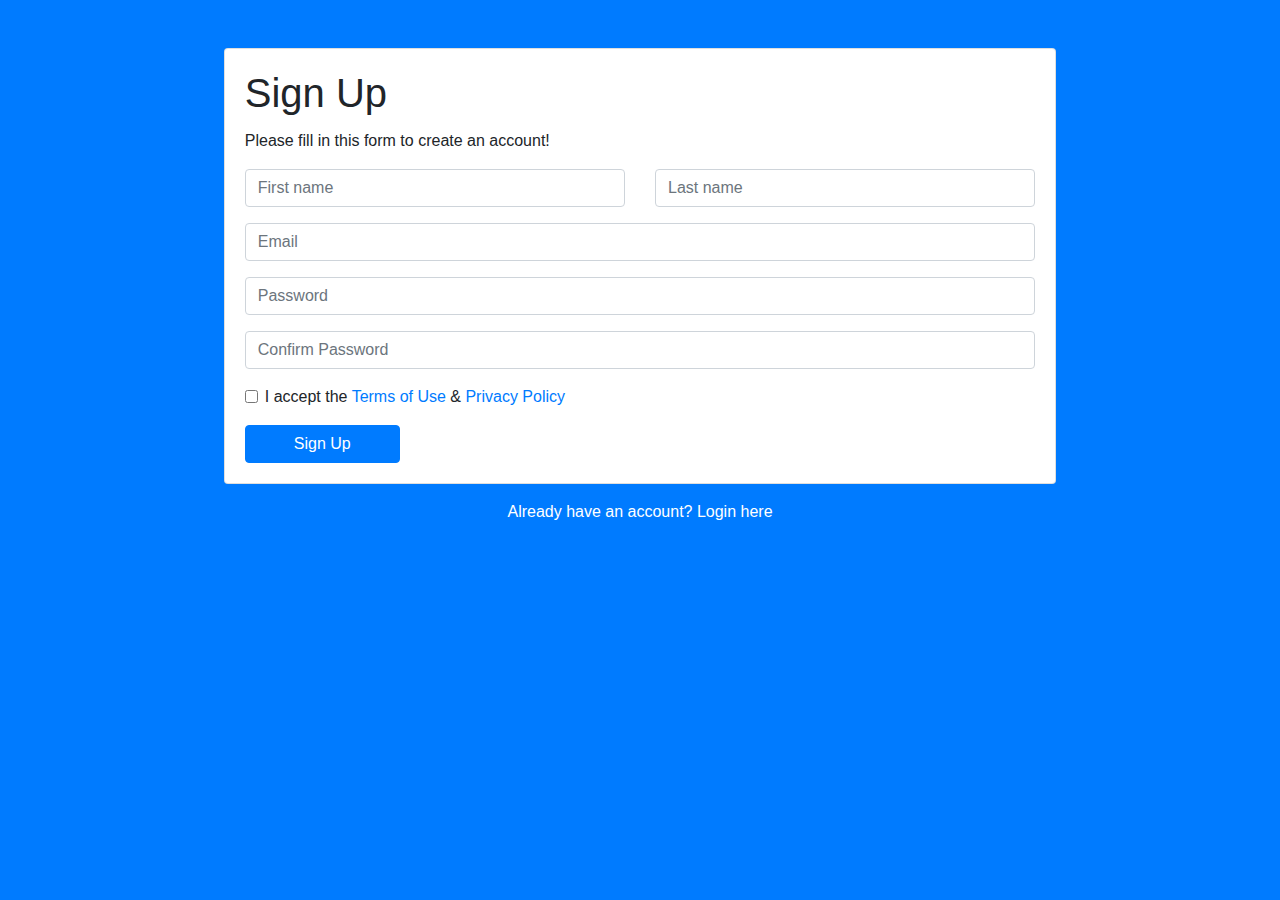
<file: q1/index.html>
<!DOCTYPE html>
<html lang="en">
  <head>
    <meta charset="UTF-8" />
    <meta name="viewport" content="width=device-width, initial-scale=1.0" />
    <title>Bootsrap exam q1</title>
    <link
      rel="stylesheet"
      href="https://cdn.jsdelivr.net/npm/bootstrap@4.0.0/dist/css/bootstrap.min.css"
      integrity="sha384-Gn5384xqQ1aoWXA+058RXPxPg6fy4IWvTNh0E263XmFcJlSAwiGgFAW/dAiS6JXm"
      crossorigin="anonymous"
    />
  </head>
  <body class="bg-primary">
    <div class="container">
      <div class="card mt-5 mx-auto w-75">
        <div class="card-body">
          <h1 class="card-title">Sign Up</h1>
          <p class="card-text">
            Please fill in this form to create an account!
          </p>
          <form>
            <div class="row">
              <div class="col">
                <input
                  type="text"
                  class="form-control"
                  placeholder="First name"
                />
              </div>
              <div class="col">
                <input
                  type="text"
                  class="form-control"
                  placeholder="Last name"
                />
              </div>
            </div>
            <div class="row mt-3">
              <div class="col">
                <input type="email" class="form-control" placeholder="Email" />
              </div>
            </div>
            <div class="row mt-3">
              <div class="col">
                <input
                  type="password"
                  class="form-control"
                  placeholder="Password"
                />
              </div>
            </div>
            <div class="row mt-3">
              <div class="col">
                <input
                  type="password"
                  class="form-control"
                  placeholder="Confirm Password"
                />
              </div>
            </div>
            <div class="form-check mt-3">
              <input
                class="form-check-input"
                type="checkbox"
                value=""
                id="defaultCheck1"
              />
              <label class="form-check-label" for="defaultCheck1">
                I accept the <a href="#">Terms of Use</a> &
                <a href="#">Privacy Policy</a>
              </label>
            </div>
            <button class="btn btn-primary mt-3 px-5" type="submit">
              Sign Up
            </button>
          </form>
        </div>
      </div>
      <div class="row mt-3">
        <div class="col">
          <p class="text-center text-white">
            Already have an account?
            <a href="#" class="text-white">Login here</a>
          </p>
        </div>
      </div>
    </div>
    <script
      src="https://code.jquery.com/jquery-3.2.1.slim.min.js"
      integrity="sha384-KJ3o2DKtIkvYIK3UENzmM7KCkRr/rE9/Qpg6aAZGJwFDMVNA/GpGFF93hXpG5KkN"
      crossorigin="anonymous"
    ></script>
    <script
      src="https://cdn.jsdelivr.net/npm/popper.js@1.12.9/dist/umd/popper.min.js"
      integrity="sha384-ApNbgh9B+Y1QKtv3Rn7W3mgPxhU9K/ScQsAP7hUibX39j7fakFPskvXusvfa0b4Q"
      crossorigin="anonymous"
    ></script>
    <script
      src="https://cdn.jsdelivr.net/npm/bootstrap@4.0.0/dist/js/bootstrap.min.js"
      integrity="sha384-JZR6Spejh4U02d8jOt6vLEHfe/JQGiRRSQQxSfFWpi1MquVdAyjUar5+76PVCmYl"
      crossorigin="anonymous"
    ></script>
  </body>
</html>
</file>
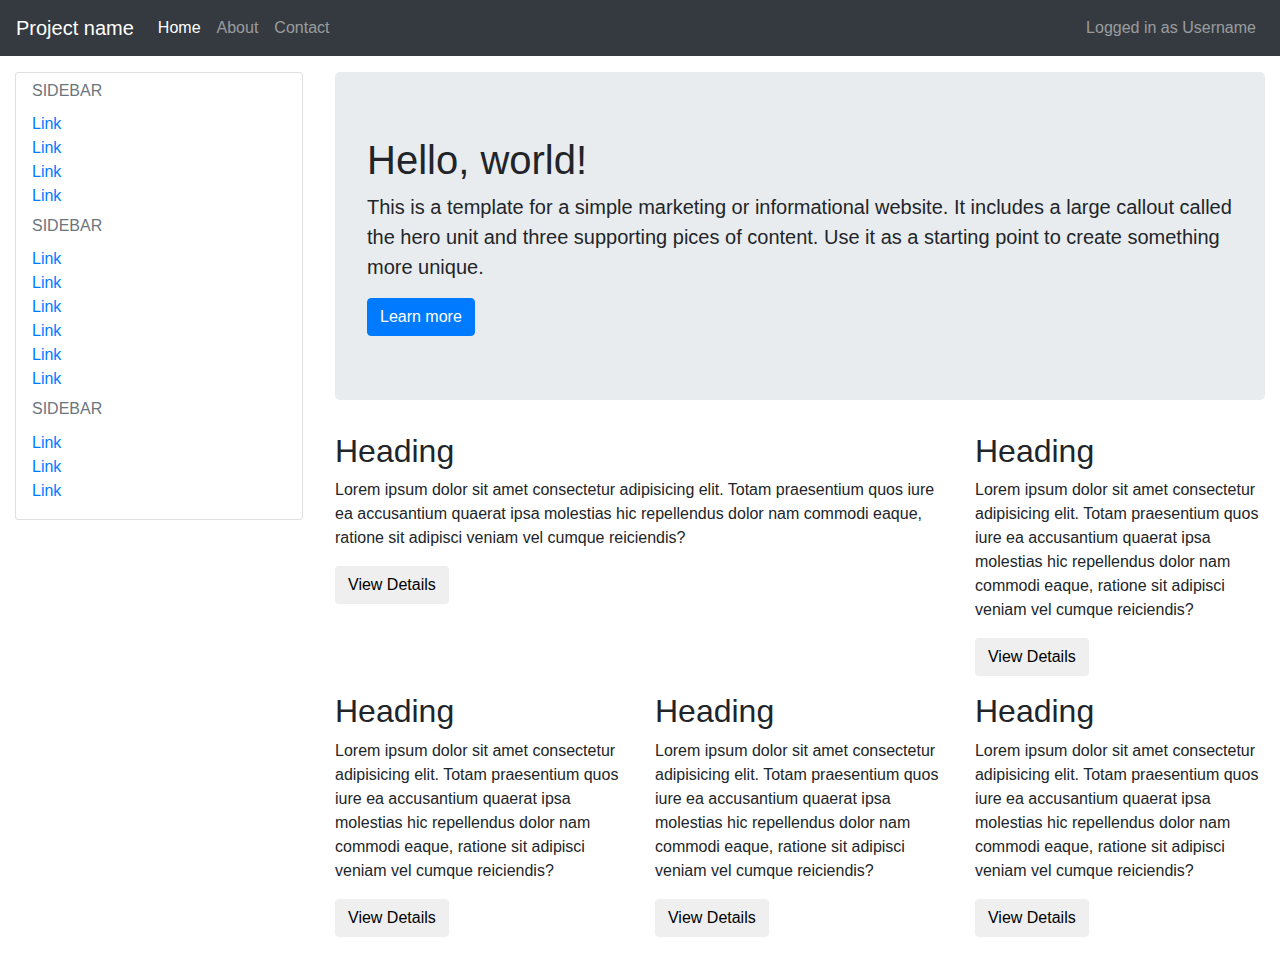
<file: q2/index.html>
<!DOCTYPE html>
<html lang="en">
  <head>
    <meta charset="UTF-8" />
    <meta name="viewport" content="width=device-width, initial-scale=1.0" />
    <title>Bootstrap Exam q2</title>
    <link
      rel="stylesheet"
      href="https://cdn.jsdelivr.net/npm/bootstrap@4.0.0/dist/css/bootstrap.min.css"
      integrity="sha384-Gn5384xqQ1aoWXA+058RXPxPg6fy4IWvTNh0E263XmFcJlSAwiGgFAW/dAiS6JXm"
      crossorigin="anonymous"
    />
    <link rel="stylesheet" href="style.css" />
  </head>
  <body>
    <nav class="navbar navbar-expand-lg navbar-dark bg-dark">
      <a class="navbar-brand" href="#">Project name</a>
      <button
        class="navbar-toggler"
        type="button"
        data-toggle="collapse"
        data-target="#navbarSupportedContent"
        aria-controls="navbarSupportedContent"
        aria-expanded="false"
        aria-label="Toggle navigation"
      >
        <span class="navbar-toggler-icon"></span>
      </button>

      <div class="collapse navbar-collapse" id="navbarSupportedContent">
        <ul class="navbar-nav mr-auto">
          <li class="nav-item active">
            <a class="nav-link" href="#"
              >Home <span class="sr-only">(current)</span></a
            >
          </li>
          <li class="nav-item">
            <a href="#" class="nav-link">About</a>
          </li>
          <li class="nav-item">
            <a href="#" class="nav-link">Contact</a>
          </li>
        </ul>
        <ul class="navbar-nav ml-auto">
          <li class="nav-item">
            <a href="#" class="nav-link">Logged in as Username</a>
          </li>
        </ul>
      </div>
    </nav>
    <div class="container-fluid">
      <div class="row mt-3">
        <div class="col-xl-3">
          <div class="card bg-muted" style="width: 18rem">
            <div class="card-body p-0">
              <h6 class="card-title text-muted pt-2 px-3">SIDEBAR</h6>
              <div class="sidebar-link px-3">
                <a href="#" class="card-link"><span>Link</span></a>
              </div>
              <div class="sidebar-link px-3">
                <a href="#" class="card-link"><span>Link</span></a>
              </div>
              <div class="sidebar-link px-3">
                <a href="#" class="card-link"><span>Link</span></a>
              </div>
              <div class="sidebar-link px-3">
                <a href="#" class="card-link"><span>Link</span></a>
              </div>
            </div>
            <div class="card-body p-0">
              <h6 class="card-title text-muted pt-2 px-3">SIDEBAR</h6>
              <div class="sidebar-link px-3">
                <a href="#" class="card-link"><span>Link</span></a>
              </div>
              <div class="sidebar-link px-3">
                <a href="#" class="card-link"><span>Link</span></a>
              </div>
              <div class="sidebar-link px-3">
                <a href="#" class="card-link"><span>Link</span></a>
              </div>
              <div class="sidebar-link px-3">
                <a href="#" class="card-link"><span>Link</span></a>
              </div>
              <div class="sidebar-link px-3">
                <a href="#" class="card-link"><span>Link</span></a>
              </div>
              <div class="sidebar-link px-3">
                <a href="#" class="card-link"><span>Link</span></a>
              </div>
            </div>
            <div class="card-body p-0 mb-3">
              <h6 class="card-title text-muted pt-2 px-3">SIDEBAR</h6>
              <div class="sidebar-link px-3">
                <a href="#" class="card-link"><span>Link</span></a>
              </div>
              <div class="sidebar-link px-3">
                <a href="#" class="card-link"><span>Link</span></a>
              </div>
              <div class="sidebar-link px-3">
                <a href="#" class="card-link"><span>Link</span></a>
              </div>
            </div>
          </div>
        </div>
        <div class="col">
          <div class="jumbotron">
            <h1 class="display-5">Hello, world!</h1>
            <p class="lead">
              This is a template for a simple marketing or informational
              website. It includes a large callout called the hero unit and
              three supporting pices of content. Use it as a starting point to
              create something more unique.
            </p>
            <button
              type="button"
              class="btn btn-primary"
              data-toggle="modal"
              data-target="#exampleModal"
            >
              Learn more
            </button>

            <!-- Modal -->
            <div
              class="modal fade"
              id="exampleModal"
              tabindex="-1"
              role="dialog"
              aria-labelledby="exampleModalLabel"
              aria-hidden="true"
            >
              <div class="modal-dialog" role="document">
                <div class="modal-content">
                  <div class="modal-header">
                    <h5 class="modal-title" id="exampleModalLabel">Modal</h5>
                    <button
                      type="button"
                      class="close"
                      data-dismiss="modal"
                      aria-label="Close"
                    >
                      <span aria-hidden="true">&times;</span>
                    </button>
                  </div>
                  <div class="modal-body">Modal</div>
                  <div class="modal-footer">
                    <button
                      type="button"
                      class="btn btn-secondary"
                      data-dismiss="modal"
                    >
                      Close
                    </button>
                    <button type="button" class="btn btn-primary">
                      Save changes
                    </button>
                  </div>
                </div>
              </div>
            </div>
          </div>
          <div class="row mt-3 mb-3">
            <div class="col-12 col-sm-6 col-md-8">
              <h2>Heading</h2>
              <p>
                Lorem ipsum dolor sit amet consectetur adipisicing elit. Totam
                praesentium quos iure ea accusantium quaerat ipsa molestias hic
                repellendus dolor nam commodi eaque, ratione sit adipisci veniam
                vel cumque reiciendis?
              </p>
              <button class="btn">View Details</button>
            </div>
            <div class="col-12 col-sm-6 col-md-4">
              <h2>Heading</h2>
              <p>
                Lorem ipsum dolor sit amet consectetur adipisicing elit. Totam
                praesentium quos iure ea accusantium quaerat ipsa molestias hic
                repellendus dolor nam commodi eaque, ratione sit adipisci veniam
                vel cumque reiciendis?
              </p>
              <button class="btn">View Details</button>
            </div>
          </div>
          <div class="row mt-3 mb-3">
            <div class="col-12 col-sm-6 col-md-4">
              <h2>Heading</h2>
              <p>
                Lorem ipsum dolor sit amet consectetur adipisicing elit. Totam
                praesentium quos iure ea accusantium quaerat ipsa molestias hic
                repellendus dolor nam commodi eaque, ratione sit adipisci veniam
                vel cumque reiciendis?
              </p>
              <button class="btn">View Details</button>
            </div>
            <div class="col-12 col-sm-6 col-md-4">
              <h2>Heading</h2>
              <p>
                Lorem ipsum dolor sit amet consectetur adipisicing elit. Totam
                praesentium quos iure ea accusantium quaerat ipsa molestias hic
                repellendus dolor nam commodi eaque, ratione sit adipisci veniam
                vel cumque reiciendis?
              </p>
              <button class="btn">View Details</button>
            </div>
            <div class="col-12 col-sm-6 col-md-4">
              <h2>Heading</h2>
              <p>
                Lorem ipsum dolor sit amet consectetur adipisicing elit. Totam
                praesentium quos iure ea accusantium quaerat ipsa molestias hic
                repellendus dolor nam commodi eaque, ratione sit adipisci veniam
                vel cumque reiciendis?
              </p>
              <button class="btn">View Details</button>
            </div>
          </div>
        </div>
      </div>
    </div>
    <script
      src="https://code.jquery.com/jquery-3.2.1.slim.min.js"
      integrity="sha384-KJ3o2DKtIkvYIK3UENzmM7KCkRr/rE9/Qpg6aAZGJwFDMVNA/GpGFF93hXpG5KkN"
      crossorigin="anonymous"
    ></script>
    <script
      src="https://cdn.jsdelivr.net/npm/popper.js@1.12.9/dist/umd/popper.min.js"
      integrity="sha384-ApNbgh9B+Y1QKtv3Rn7W3mgPxhU9K/ScQsAP7hUibX39j7fakFPskvXusvfa0b4Q"
      crossorigin="anonymous"
    ></script>
    <script
      src="https://cdn.jsdelivr.net/npm/bootstrap@4.0.0/dist/js/bootstrap.min.js"
      integrity="sha384-JZR6Spejh4U02d8jOt6vLEHfe/JQGiRRSQQxSfFWpi1MquVdAyjUar5+76PVCmYl"
      crossorigin="anonymous"
    ></script>
  </body>
</html>
</file>
<file: q2/style.css>
.sidebar-link {
  width: 100%;
}

.sidebar-link:hover {
  background-color: #0d6efd;
  color: #ffffff;
}

.sidebar-link:hover span {
  color: #ffffff;
}
</file>
